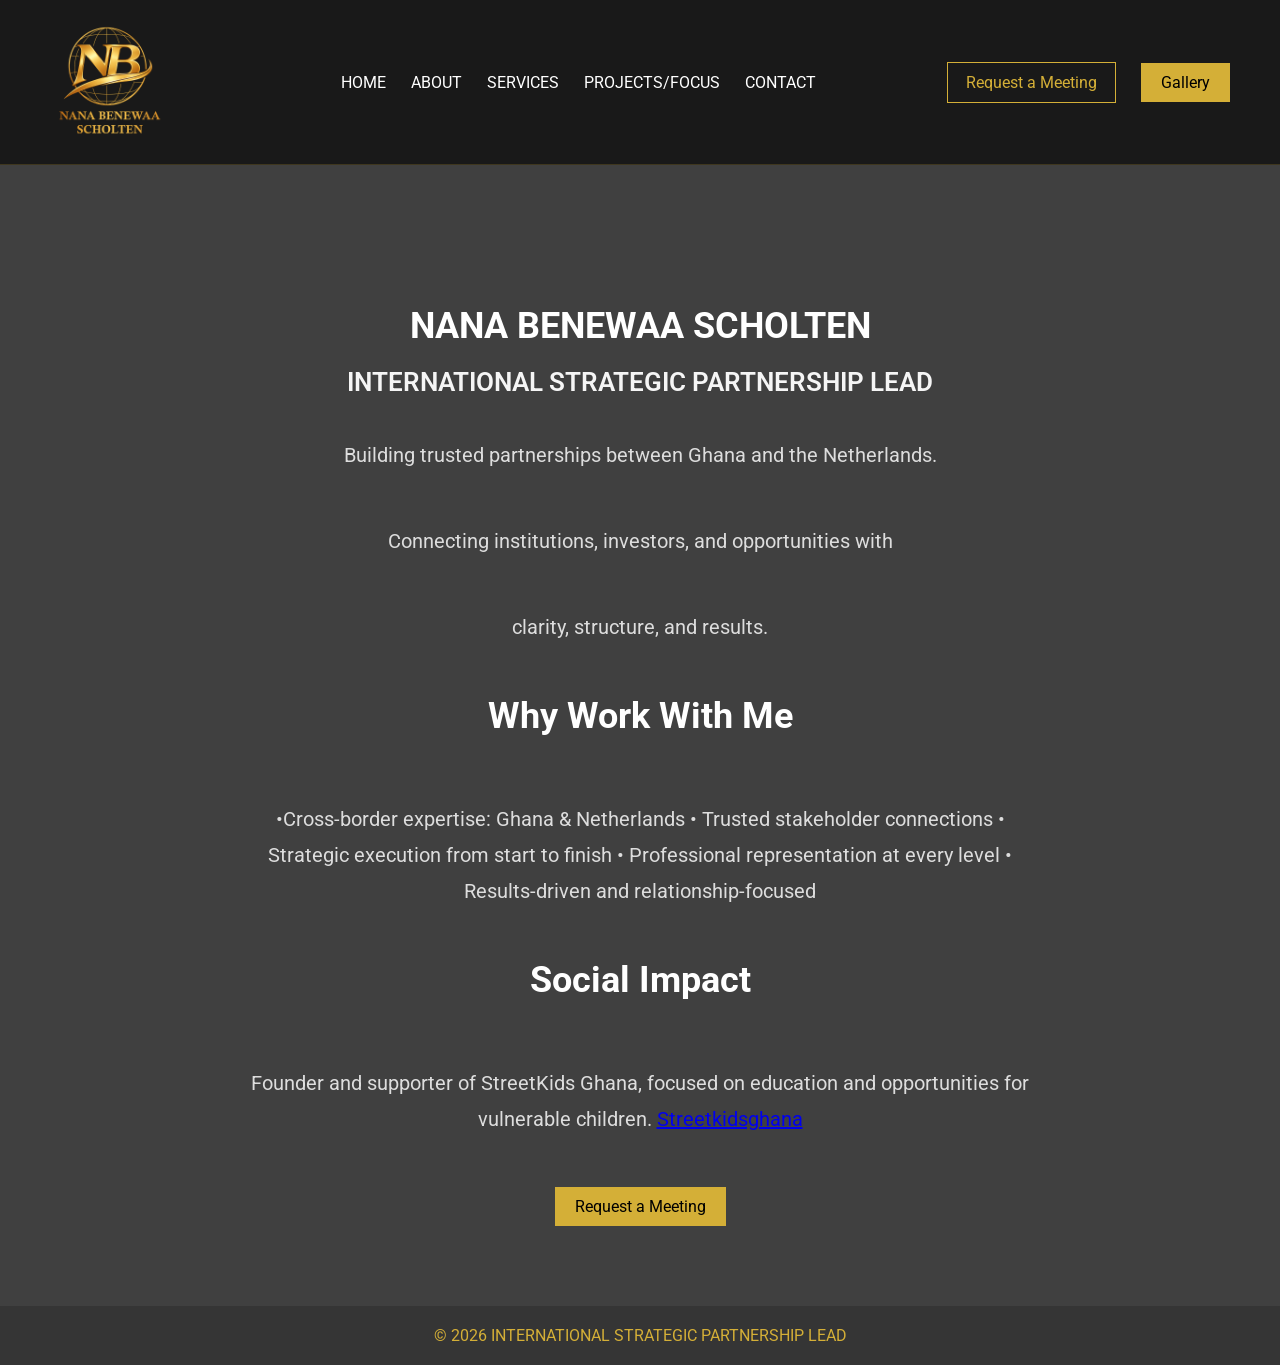
<file: index.html>
<!DOCTYPE html>
<html lang="en">
<head>
<link href="https://fonts.googleapis.com/css2?family=Roboto:wght@300;400;500;700&display=swap" rel="stylesheet">
<meta charset="UTF-8">
<meta name="viewport" content="width=device-width, initial-scale=1.0">
<title>INTERNATIONAL STRATEGIC PARTNERSHIP LEAD</title>
<link rel="stylesheet" href="style.css">
<meta name="description" content="NANA BENEWAA SCHOLTEN">

</head>
<body>
<header class="navbar">

  <!-- LOGO -->
  <a href="index.html" class="logo">
    <img src="Nana hemaa.png" alt="Company Logo">
  </a>

  <!-- NAV LINKS -->
  <ul class="nav-links">
    <li><a href="index.html">HOME</a></li>
    <li><a href="about.html">ABOUT</a></li>
    <li><a href="services.html">SERVICES</a></li>
    <li><a href="Projects.html">PROJECTS/FOCUS</a></li>
    <li><a href="request a meeting.html">CONTACT</a></li>
  </ul>

  <!-- CTA BUTTON -->
  <div class="nav-buttons">
  <a href="request a meeting.html" class="cta">Request a Meeting</a>
  <a href="gallery.html" class="btn">Gallery</a>
</div>
</header>

<div class="hero">
  <h1 class="hero-title">NANA BENEWAA SCHOLTEN</h1>

  <h2 class="hero-subtitle">
    INTERNATIONAL STRATEGIC PARTNERSHIP LEAD
  </h2>

<p class="hero-text">
  Building trusted partnerships between Ghana and the Netherlands.
</p>

<p class="hero-text">
  Connecting institutions, investors, and opportunities with 
</p>
  
<p class="hero-text">
 clarity, structure, and results.
</p>
  
 <h1> Why Work With Me</h1>
  
  <p class="hero-text">
    •Cross-border expertise: Ghana & Netherlands
    • Trusted stakeholder connections
    • Strategic execution from start to finish
    • Professional representation at every level
    • Results-driven and relationship-focused
   </p>

    <h1> Social Impact </h1>
    <p class="hero-text">
      Founder and supporter of StreetKids Ghana, focused on
      education and opportunities for vulnerable children.
     <a href="https://www.streetkidsghana.com">Streetkidsghana</a>
   

    </p>
  
  
  <a href="request a meeting.html" class="btn">Request a Meeting</a>
 
</div>


  
<footer>© 2026 INTERNATIONAL STRATEGIC PARTNERSHIP LEAD</footer>
<script src="script.js"></script>
</body>
</html>
</file>
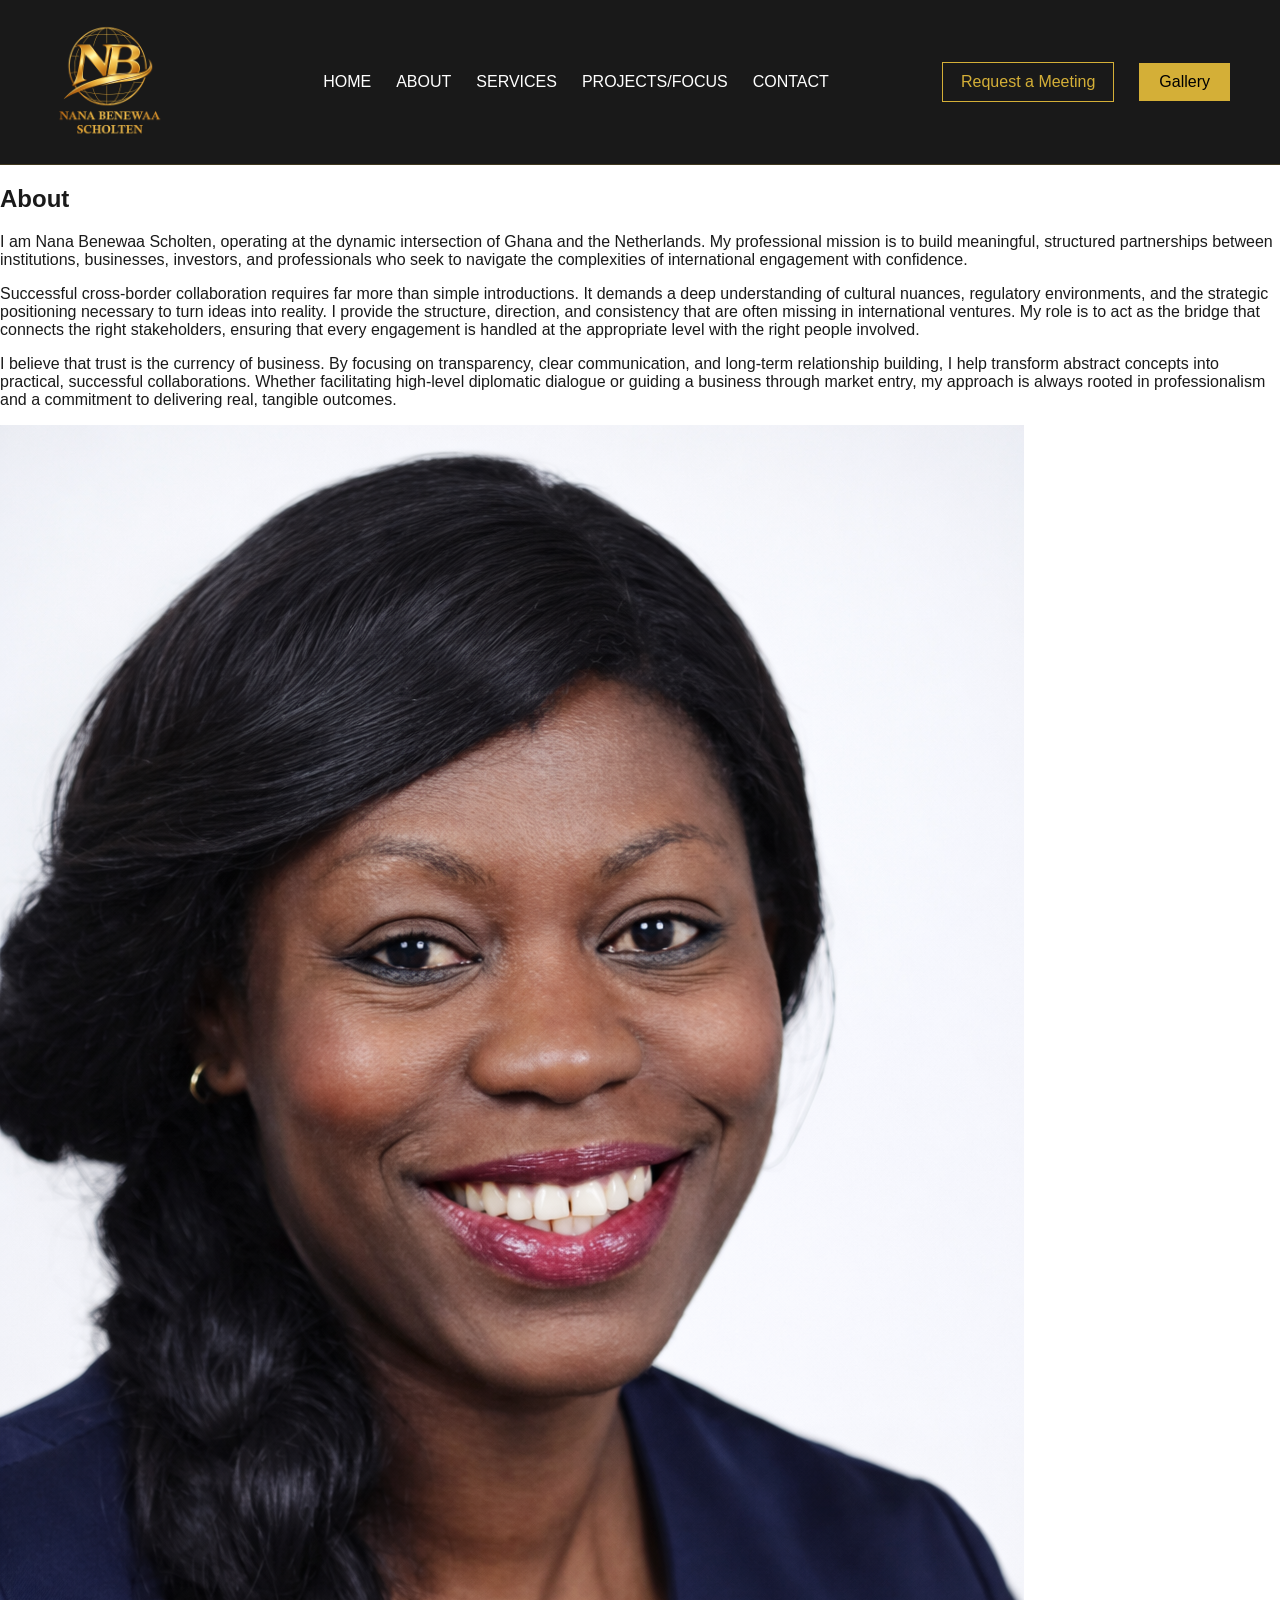
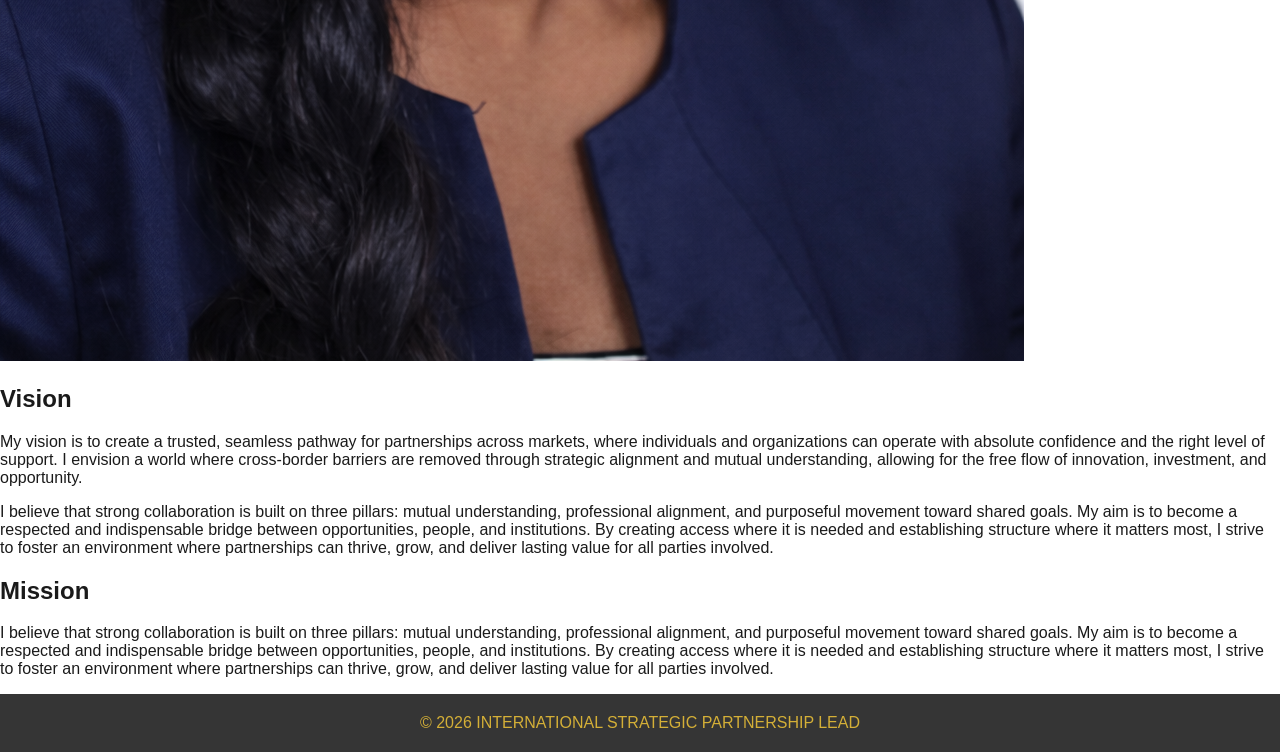
<file: about.html>
<!DOCTYPE html>
<html lang="en">
<head>
<meta charset="UTF-8">
<meta name="viewport" content="width=device-width, initial-scale=1.0">
<title>About - INTERNATIONAL STRATEGIC PARTNERSHIP LEAD</title>
<link rel="stylesheet" href="style.css">
</head>
<body>
<header class="navbar">

  <!-- LOGO -->
  <a href="index.html" class="logo">
    <img src="Nana hemaa.png" alt="Company Logo">
  </a>

  <!-- NAV LINKS -->
  <ul class="nav-links">
    <li><a href="index.html">HOME</a></li>
    <li><a href="about.html">ABOUT</a></li>
    <li><a href="services.html">SERVICES</a></li>
    <li><a href="Projects.html">PROJECTS/FOCUS</a></li>
    <li><a href="request a meeting.html">CONTACT</a></li>
  </ul>

  <!-- CTA BUTTON -->
 <div class="nav-buttons">
  <a href="request a meeting.html" class="cta">Request a Meeting</a>
  <a href="gallery.html" class="btn">Gallery</a>
</div>

</header>

<section class="section about-premium">

  <div class="about-container">

    <!-- LEFT: TEXT -->
    <div class="about-text">
      <h2 class="section-title">About</h2>

      <p>
        I am Nana Benewaa Scholten, operating at the dynamic intersection 
        of Ghana and the Netherlands. My professional mission is to build meaningful, 
        structured partnerships between institutions, businesses, investors, and 
        professionals who seek to navigate the complexities of international 
        engagement with confidence.
      </p>

      <p>
       Successful cross-border collaboration requires far more than simple introductions.
       It demands a deep understanding of cultural nuances, regulatory environments, 
       and the strategic positioning necessary to turn ideas into reality. 
       I provide the structure, direction, and consistency that are often missing 
       in international ventures. My role is to act as the bridge that connects 
       the right stakeholders, ensuring that every engagement is handled at the 
       appropriate level with the right people involved.
      </p>

      <p>
        I believe that trust is the currency of business. By focusing on transparency, 
        clear communication, and long-term relationship building, I help transform 
        abstract concepts into practical, successful collaborations. Whether facilitating 
        high-level diplomatic dialogue or guiding a business through market entry, my 
        approach is always rooted in professionalism and a commitment to delivering real, 
        tangible outcomes.
      </p>
    </div>
    <!-- RIGHT: IMAGE -->
    <div class="about-image">
    <img src="WhatsApp Image.jpeg.png" alt="Nana Benewaa Scholten">
    </div>
</section>

<section class="section vision-premium">
  <div class="vision-box">
    <h2 class="section-title">Vision</h2>
    <p>
      My vision is to create a trusted, seamless pathway for partnerships 
      across markets, where individuals and organizations can operate with absolute 
      confidence and the right level of support. I envision a world where cross-border 
      barriers are removed through strategic alignment and mutual understanding, allowing 
      for the free flow of innovation, investment, and opportunity.
    </p>

    <p>
      I believe that strong collaboration is built on three pillars: mutual understanding, 
      professional alignment, and purposeful movement toward shared goals. My aim is to 
      become a respected and indispensable bridge between opportunities, people, and 
      institutions. By creating access where it is needed and establishing structure where 
      it matters most, I strive to foster an environment where partnerships can thrive, grow, 
      and deliver lasting value for all parties involved.
    </p>

  </div>
    
    <div class="mission-box">
      <h2 class="section-title">Mission</h2>
      <p>
       I believe that strong collaboration is built on three pillars: mutual understanding, 
       professional alignment, and purposeful movement toward shared goals. My aim is to 
       become a respected and indispensable bridge between opportunities, people, and 
       institutions. By creating access where it is needed and establishing structure 
       where it matters most, I strive to foster an environment where partnerships can 
       thrive, grow, and deliver lasting value for all parties involved. 
      </p>
      

</section>

<footer>© 2026 INTERNATIONAL STRATEGIC PARTNERSHIP LEAD</footer>
</body>
</html>
</file>
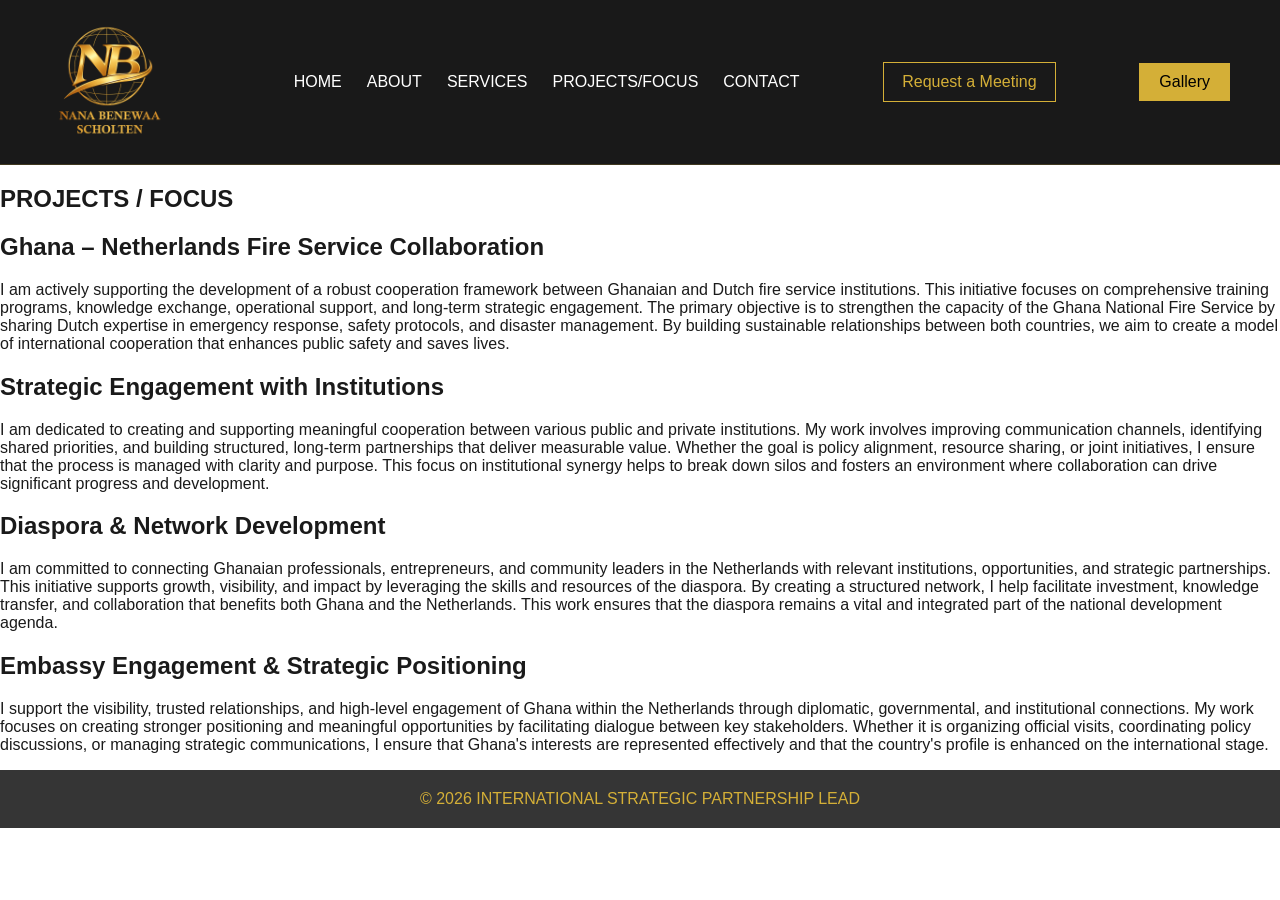
<file: Projects.html>
<!DOCTYPE html>
<html lang="en">
<head>
<meta charset="UTF-8">
<meta name="viewport" content="width=device-width, initial-scale=1.0">
<title>Project - INTERNATIONAL STRATRGIC PARTNERSHIP LEAD</title>
<link rel="stylesheet" href="style.css">
<meta name="description" content="Global business solutions firm">

</head>
<body>
<header class="navbar">

  <!-- LOGO -->
  <a href="index.html" class="logo">
    <img src="Nana hemaa.png" alt="Company Logo">
  </a>

  <!-- NAV LINKS -->
  <ul class="nav-links">
    <li><a href="index.html">HOME</a></li>
    <li><a href="about.html">ABOUT</a></li>
    <li><a href="services.html">SERVICES</a></li>
    <li><a href="Projects.html">PROJECTS/FOCUS</a></li>
    <li><a href="request a meeting.html">CONTACT</a></li>
  </ul>

  <!-- CTA BUTTON -->
  <a href="request a meeting.html" class="cta">Request a Meeting</a>
  <a href="gallery.html" class="btn">Gallery</a>

</header>

<section class="section">
  <h1>PROJECTS / FOCUS</h1>
 <div>
  
  <h2>Ghana – Netherlands Fire Service Collaboration</h2>
  <p>          
 I am actively supporting the development of a robust cooperation framework between
 Ghanaian and Dutch fire service institutions. This initiative focuses on
 comprehensive training programs, knowledge exchange, operational support, and 
 long-term strategic engagement. The primary objective is to strengthen the capacity
 of the Ghana National Fire Service by sharing Dutch expertise in emergency response,
 safety protocols, and disaster management. By building sustainable relationships between
 both countries, we aim to create a model of international cooperation that enhances
 public safety and saves lives.
   </p> 
  </div>  
  
  <div>
    
    <h2>Strategic Engagement with Institutions</h2>
    <p>
   I am dedicated to creating and supporting meaningful cooperation between various public
   and private institutions. My work involves improving communication channels, identifying
   shared priorities, and building structured, long-term partnerships that deliver measurable
   value. Whether the goal is policy alignment, resource sharing, or joint initiatives, I 
   ensure that the process is managed with clarity and purpose. This focus on institutional 
   synergy helps to break down silos and fosters an environment where collaboration can 
   drive significant progress and development.
     </p>
  </div>

  <div>
    
    <h2>Diaspora & Network Development</h2>
    <p>
  I am committed to connecting Ghanaian professionals, entrepreneurs, and community leaders 
  in the Netherlands with relevant institutions, opportunities, and strategic partnerships.
  This initiative supports growth, visibility, and impact by leveraging the skills and 
  resources of the diaspora. By creating a structured network, I help facilitate investment,
  knowledge transfer, and collaboration that benefits both Ghana and the Netherlands. 
  This work ensures that the diaspora remains a vital and integrated part of the national
  development agenda.
    </p>
  </div>
    

 <div>
   
   <h2>Embassy Engagement & Strategic Positioning</h2>
   <p>
  I support the visibility, trusted relationships, and high-level engagement of Ghana within
  the Netherlands through diplomatic, governmental, and institutional connections. My work
  focuses on creating stronger positioning and meaningful opportunities by facilitating
  dialogue between key stakeholders. Whether it is organizing official visits, coordinating 
  policy discussions, or managing strategic communications, I ensure that Ghana's interests 
  are represented effectively and that the country's profile is enhanced on the 
  international stage.
   </p>
 </div>
  
 
   
</section>

<footer>© 2026 INTERNATIONAL STRATEGIC PARTNERSHIP LEAD</footer>
</body>
</html>
</file>
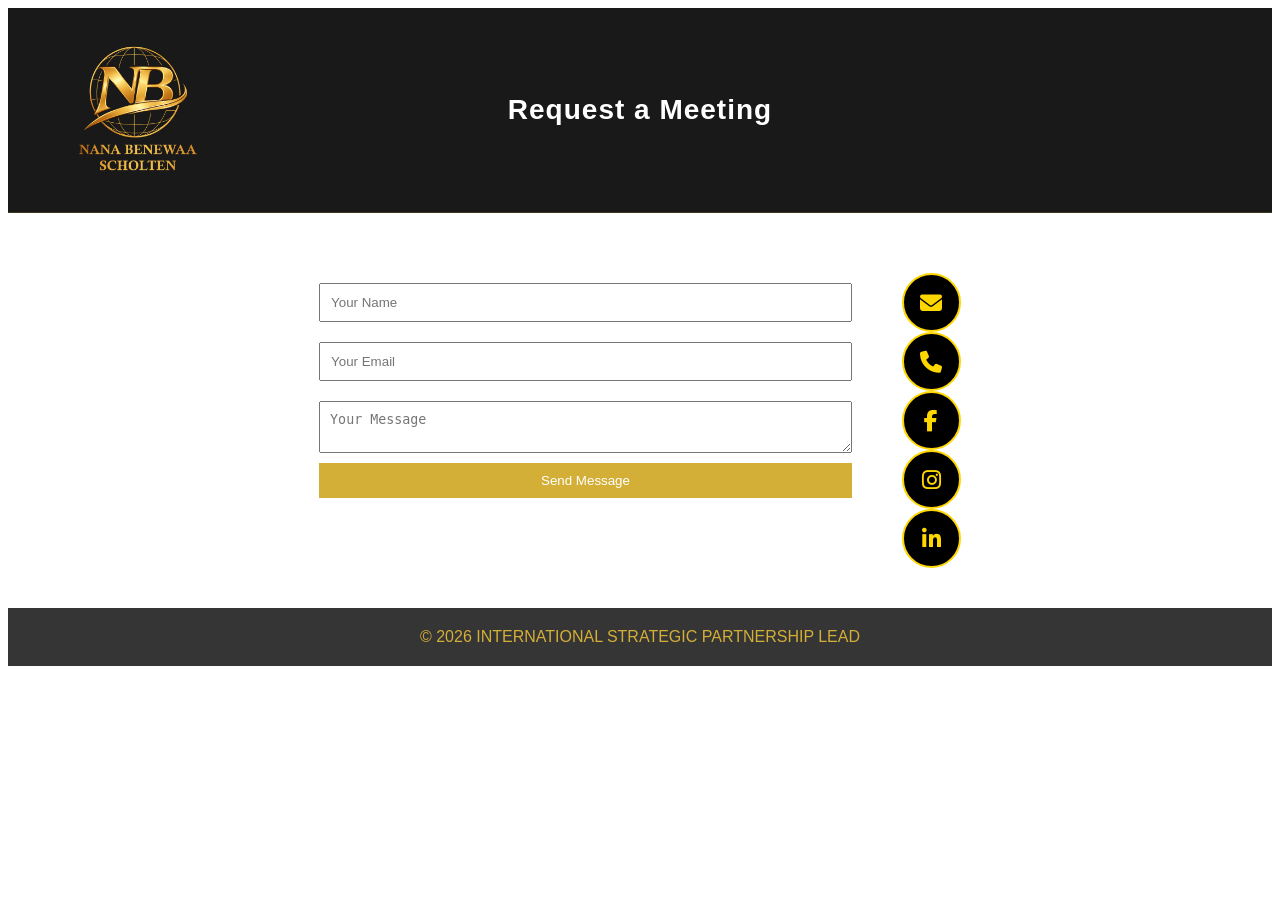
<file: request a meeting.html>
<!DOCTYPE html>
<html lang="en">
<head>
  <meta charset="utf-8">
  <meta name="viewport" content="width=device-width, initial-scale=1.0">
  <title>Contact Us</title>
  <link rel="stylesheet" href="styless.css">
  <link rel="stylesheet" href="https://cdnjs.cloudflare.com/ajax/libs/font-awesome/6.5.0/css/all.min.css">
</head>

<body>

<header class="navbar">
  <a href="index.html" class="logo">
    <img src="Nana hemaa.png" alt="Company Logo">
  </a>
  <h1>Request a Meeting</h1>
</header>

<section class="contact">

  <div class="contact-container">

    <!-- FORM -->
<form action="https://formspree.io/f/xaqapqvn" method="POST">
  <input type="text" name="name" placeholder="Your Name" required>

  <input type="email" name="email" placeholder="Your Email" required>

  <textarea name="message" placeholder="Your Message" required></textarea>

  <!-- ✅ ADD THEM HERE -->
  <input type="hidden" name="_redirect" value="https://nanabenewaa.com/thank-you.html">
  <input type="hidden" name="_captcha" value="false">

  <button type="submit">Send Message</button>

</form>

    <!-- SOCIAL ICONS HERE -->
    <div class="social-icons">

      <a href="mailto:info@nanabenewaa.com">
        <i class="fas fa-envelope"></i>
      </a>

      <a href="tel:+31685565903">
        <i class="fas fa-phone"></i>
      </a>

      <a href="https://facebook.com/Nana Benewaa International partnership lead" target="_blank">
        <i class="fab fa-facebook-f"></i>
      </a>

      <a href="https://instagram.com/yourusername" target="_blank">
        <i class="fab fa-instagram"></i>
      </a>

      <a href="https://linkedin.com/in/yourusername" target="_blank">
        <i class="fab fa-linkedin-in"></i>
      </a>

    </div>

  </div>

</section>

<footer>© 2026 INTERNATIONAL STRATEGIC PARTNERSHIP LEAD</footer>

<script src="script.js"></script>
</body>
</html>
</file>
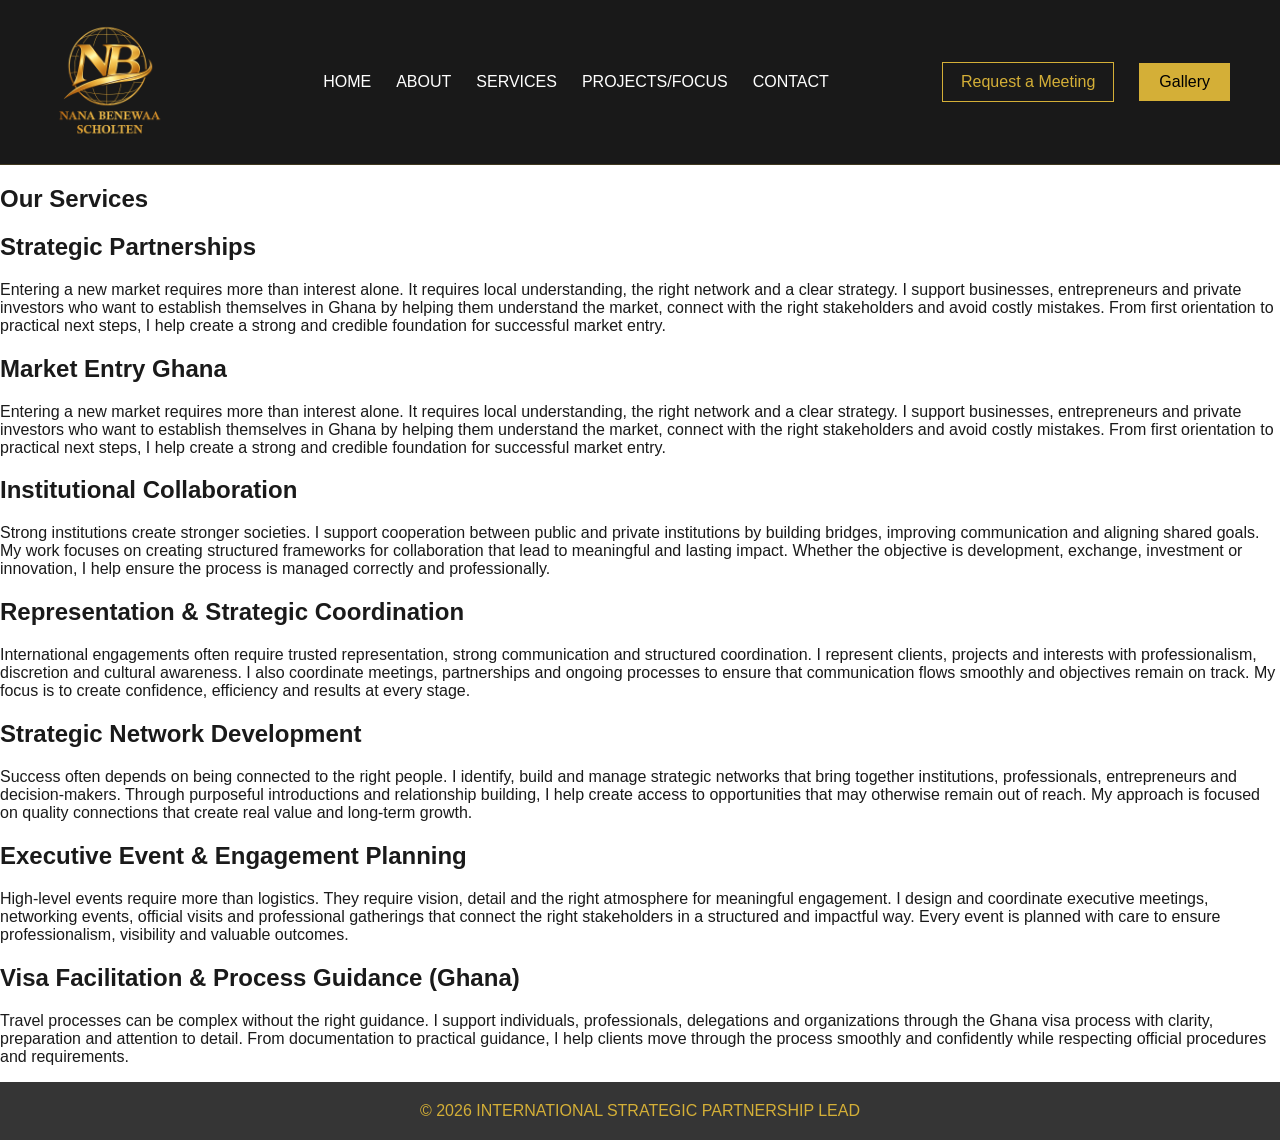
<file: services.html>
<!DOCTYPE html>
<html lang="en">
<head>
<meta charset="UTF-8">
<meta name="viewport" content="width=device-width, initial-scale=1.0">
<title>Service - INTERNATIONAL STRATEGIC PARTNERSHIP LEAD</title>
<link rel="stylesheet" href="style.css">
</head>
<body>
<header class="navbar">
  <!-- LOGO -->
  <a href="index.html" class="logo">
    <img src="Nana hemaa.png" alt="Company Logo">
  </a>

  <!-- NAV LINKS -->
  <ul class="nav-links">
    <li><a href="index.html">HOME</a></li>
    <li><a href="about.html">ABOUT</a></li>
    <li><a href="services.html">SERVICES</a></li>
    <li><a href="Projects.html">PROJECTS/FOCUS</a></li>
    <li><a href="request a meeting.html">CONTACT</a></li>
  </ul>

  <!-- CTA BUTTON -->
  <div class="nav-buttons">
  <a href="request a meeting.html" class="cta">Request a Meeting</a>
  <a href="gallery.html" class="btn">Gallery</a>
  </div>
</header>

<section class="section services-premium">

  <h1 class="services-title">Our Services</h1>

  <div class="services-grid">

    <div class="service-card">
      <h2>Strategic Partnerships</h2>
      <p>
        Entering a new market requires more than interest alone. It requires local understanding,
        the right network and a clear strategy. I support businesses, entrepreneurs and private
        investors who want to establish themselves in Ghana by helping them understand the market,
        connect with the right stakeholders and avoid costly mistakes. From first orientation to
        practical next steps, I help create a strong and credible foundation for successful 
        market entry.
      </p>
    </div>

    <div class="service-card">
      <h2>Market Entry Ghana</h2>
      <p>
       Entering a new market requires more than interest alone. It requires local understanding,
       the right network and a clear strategy. I support businesses, entrepreneurs and private
       investors who want to establish themselves in Ghana by helping them understand the market,
       connect with the right stakeholders and avoid costly mistakes. From first orientation to
       practical next steps, I help create a strong and credible foundation for successful
       market entry.
      </p>
    </div>

    <div class="service-card">
      <h2>Institutional Collaboration</h2>
      <p>    
        Strong institutions create stronger societies. I support cooperation between public and
        private institutions by building bridges, improving communication and aligning shared
        goals. My work focuses on creating structured frameworks for collaboration that lead
        to meaningful and lasting impact. Whether the objective is development, exchange,
        investment or innovation, I help ensure the process is managed correctly and professionally.
      </p>
    </div>

    <div class="service-card">
      <h2>Representation & Strategic Coordination</h2>
      <p>
       International engagements often require trusted representation, strong communication and structured
       coordination. I represent clients, projects and interests with professionalism, discretion and
       cultural awareness. I also coordinate meetings, partnerships and ongoing processes to ensure that
       communication flows smoothly and objectives remain on track. My focus is to create confidence,
       efficiency and results at every stage.
      </p>
    </div>

    <div class="service-card">
      <h2>Strategic Network Development</h2>
      <p>
       Success often depends on being connected to the right people. I identify, build and manage strategic
       networks that bring together institutions, professionals, entrepreneurs and decision-makers.
       Through purposeful introductions and relationship building, I help create access to opportunities
       that may otherwise remain out of reach. My approach is focused on quality connections that create
       real value and long-term growth.
      </p>
    </div>

    <div class="service-card">
      <h2>Executive Event & Engagement Planning</h2>
      <p>
       High-level events require more than logistics. They require vision, detail and the right atmosphere
       for meaningful engagement. I design and coordinate executive meetings, networking events, official
       visits and professional gatherings that connect the right stakeholders in a structured and impactful
       way. Every event is planned with care to ensure professionalism, visibility and valuable outcomes.
      </p>
    </div>

    <div class="service-card">
      <h2>Visa Facilitation & Process Guidance (Ghana)</h2>
      <p>
       Travel processes can be complex without the right guidance. I support individuals, professionals,
       delegations and organizations through the Ghana visa process with clarity, preparation and 
       attention to detail. From documentation to practical guidance, I help clients move through 
       the process smoothly and confidently while respecting official procedures and requirements.
      </p>
    </div>

  </div>

</section>

<footer>© 2026 INTERNATIONAL STRATEGIC PARTNERSHIP LEAD</footer>
<script src="script.js" defer></script>
</body>
</html>
</file>
<file: style.css>
/* ===== GLOBAL ===== */
body {
  margin: 0;
  font-family: 'Roboto', sans-serif;
  color: #1a1a1a;
  scroll-behavior: smooth;
}

/* ===== NAVBAR ===== */
.navbar {
  position: sticky;
  top: 0;
  display: flex;
  justify-content: space-between;
  align-items: center;
  padding: 20px 50px;
  background: rgba(0, 0, 0, 0.9);
  backdrop-filter: blur(8px);
  border-bottom: 1px solid rgba(212, 175, 55, 0.2);
  z-index: 1000;
}

/* LOGO */
.logo img {
  width: 120px;
  transition: 0.4s;
}

.logo img:hover {
  transform: scale(1.05);
}

/* NAV LINKS */
.nav-links {
  display: flex;
  list-style: none;
  gap: 25px;
}

.nav-links a {
  text-decoration: none;
  color: #fff;
  transition: 0.3s;
}

.nav-links a:hover {
  color: #d4af37;
}

/* BUTTON GROUP (FIXED SPACING) */
.nav-buttons {
  display: flex;
  gap: 25px;
  align-items: center;
}

/* CTA */
.cta {
  padding: 10px 18px;
  border: 1px solid #d4af37;
  color: #d4af37;
  text-decoration: none;
  transition: 0.3s;
}

.cta:hover {
  background: #d4af37;
  color: black;
}

/* SECOND BUTTON */
.btn {
  background: #d4af37;
  padding: 10px 20px;
  text-decoration: none;
  color: black;
  transition: 0.3s;
}

.btn:hover {
  transform: scale(1.05);
}

/* ===== HERO SECTION ===== */
.hero {
  min-height: 100vh; /* FIXED */
  padding: 120px 20px 80px; /* FIXED spacing */
  display: flex;
  flex-direction: column;
  justify-content: center;
  align-items: center;
  gap: 20px;
  text-align: center;
  color: white;

  background: linear-gradient(rgba(0,0,0,0.75), rgba(0,0,0,0.75)),
              url('https://images.unsplash.com/photo-1497366216548-37526070297c');
  background-size: cover;
  background-position: center;
}

/* TITLES */
.hero-title {
  font-size: 56px;
  font-weight: 700;
  margin: 0;
}

.hero-subtitle {
  font-size: 26px;
  margin: 0;
  font-weight: 600;
  color: #f5f5f5;
}

/* TEXT (FIXED DUPLICATE ISSUE) */
.hero-text {
  font-size: 20px;
  line-height: 1.8;
  max-width: 800px;
  color: #ddd;
  margin-bottom: 10px;
}

/* SECTION HEADINGS INSIDE HERO */
.hero h1 {
  font-size: 36px;
  margin-top: 20px;
}

/* BUTTON */
.hero .btn {
  margin-top: 20px;
}

/* ===== FOOTER ===== */
footer {
  background: #353535;
  color: #d4af37;
  text-align: center;
  padding: 20px;
}

/* ===== MOBILE ===== */
@media (max-width: 768px) {

  .navbar {
    padding: 15px 20px;
  }

  .nav-links {
    display: none; /* hide menu for now */
  }

  .nav-buttons {
    gap: 10px;
  }

  .cta, .btn {
    font-size: 14px;
    padding: 8px 12px;
  }

  .hero {
    padding: 100px 15px 60px;
  }

  .hero-title {
    font-size: 32px;
  }

  .hero-subtitle {
    font-size: 18px;
  }

  .hero-text {
    font-size: 16px;
  }

  .hero h1 {
    font-size: 24px;
  }

  /* ===== PREMIUM ABOUT PAGE ===== */

/* CONTAINER LAYOUT */
.about-container {
  display: grid;
  grid-template-columns: 1.2fr 0.8fr;
  gap: 80px;
  align-items: center;
}

/* TEXT STYLING */
.about-text p {
  font-size: 17px;
  line-height: 1.9;
  color: #444;
  margin-bottom: 25px;
  max-width: 600px;
}

/* IMAGE */
.about-image img {
  width: 100%;
  max-width: 350px;
  border-radius: 12px;
  box-shadow: 0 25px 50px rgba(0,0,0,0.2);
  transition: 0.4s;
}

.about-image img:hover {
  transform: scale(1.03);
}

/* SECTION SPACING */
.about-premium {
  padding: 100px 80px;
}

/* ===== VISION & MISSION ===== */

.vision-premium {
  padding: 80px 80px;
  background: #f9f9f9;
}

/* BOX STYLE */
.vision-box,
.mission-box {
  background: white;
  padding: 50px;
  margin-bottom: 40px;
  border-left: 5px solid #d4af37;
  box-shadow: 0 10px 30px rgba(0,0,0,0.08);
  max-width: 900px;
}

/* TITLES */
.section-title {
  font-size: 34px;
  margin-bottom: 20px;
  color: #0b1f3a;
}

/* TEXT */
.vision-box p,
.mission-box p {
  font-size: 16px;
  line-height: 1.8;
  color: #555;
}

/* ===== MOBILE ===== */
@media (max-width: 900px) {

  .about-container {
    grid-template-columns: 1fr;
    gap: 40px;
  }

  .about-image {
    text-align: center;
  }

  .about-image img {
    max-width: 250px;
  }

  .about-premium,
  .vision-premium {
    padding: 60px 20px;
  }

  .vision-box,
  .mission-box {
    padding: 30px;
  }

  .section-title {
    font-size: 26px;
  }
}

  /* ===== SERVICES PREMIUM ===== */

.services-premium {
  padding: 100px 80px;
  background: #f9f9f9;
}

/* TITLE */
.services-title {
  text-align: center;
  font-size: 42px;
  margin-bottom: 60px;
  color: #0b1f3a;
}

/* GRID */
.services-grid {
  display: grid;
  grid-template-columns: repeat(3, 1fr);
  gap: 30px;
}

/* CARD */
.service-card {
  background: white;
  padding: 30px;
  border-radius: 12px;
  border-top: 4px solid #d4af37;
  box-shadow: 0 10px 30px rgba(0,0,0,0.08);
  transition: 0.3s ease;
  cursor: pointer;
}

/* HOVER EFFECT */
.service-card:hover {
  transform: translateY(-8px);
  box-shadow: 0 20px 50px rgba(0,0,0,0.15);
}

/* TITLE */
.service-card h2 {
  font-size: 20px;
  margin-bottom: 15px;
  color: #0b1f3a;
}

/* TEXT */
.service-card p {
  font-size: 15px;
  line-height: 1.7;
  color: #555;
}

/* ===== RESPONSIVE ===== */
@media (max-width: 1000px) {
  .services-grid {
    grid-template-columns: repeat(2, 1fr);
  }
}

@media (max-width: 600px) {
  .services-grid {
    grid-template-columns: 1fr;
  }

  .services-premium {
    padding: 60px 20px;
  }

  .services-title {
    font-size: 28px;
  }
}
}
</file>
<file: styless.css>
/* PREMIUM HEADER */
.navbar {
  position: relative; /* IMPORTANT */
  display: flex;
  align-items: center;
  padding: 30px 60px;
  background: rgba(0, 0, 0, 0.9);
  border-bottom: 1px solid rgba(212, 175, 55, 0.2);
}

/* CENTER TITLE */
.navbar h1 {
  position: absolute;
  left: 50%;
  transform: translateX(-50%);
  color: #fff;
  margin: 0;
  font-size: 28px;
  letter-spacing: 1px;
}

/* LOGO */
.logo img {
  width: 140px;
  transition: all 0.4s ease;
}

/* LOGO ANIMATION */
.logo img:hover {
  transform: scale(1.08);
  filter: brightness(1.3);

}


body {
  font-family: Arial, sans-serif;
}

.contact {
  padding: 40px;
  text-align: center;
}

.contact-container {
  display: flex;
  justify-content: space-around;
  margin-top: 20px;
}

form {
  width: 45%;
  display: flex;
  flex-direction: column;
}

form input, form textarea {
  margin: 10px 0;
  padding: 10px;
}

button {
  padding: 10px;
  background: #d4af37;
  color: white;
  border: none;
  cursor: pointer;
}

.contact-info {
  width: 40%;
}



footer {
  background: #353535;
  color: #d4af37;
  text-align: center;
  padding: 20px;
}

.social-icons a {
  width: 55px;
  height: 55px;
  font-size: 22px;
  color: gold;
  background: black;
  border: 2px solid gold;
  display: flex;
  align-items: center;
  justify-content: center;
  border-radius: 50%;
  text-decoration: none;
  transition: all 0.3s ease;
}

.social-icons a:hover {
  background: gold;
  color: black;
  transform: scale(1.15);
  box-shadow: 0 0 15px gold;
}

.contact-container {
  display: flex;
  justify-content: center;
  align-items: flex-start;
  gap: 50px;
  flex-wrap: wrap; /* makes it responsive */
}
</file>
